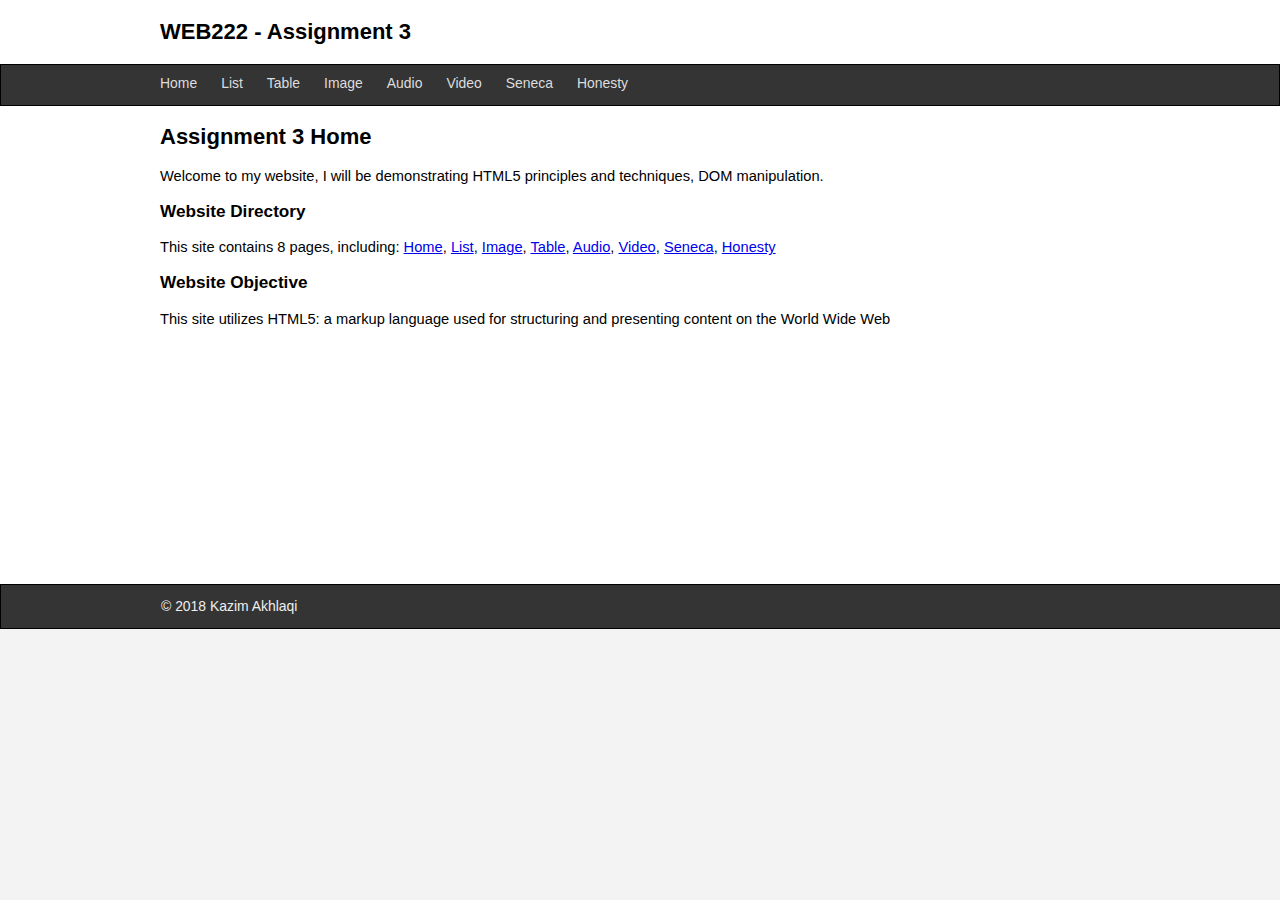
<file: Assignment3/index.html>
<!DOCTYPE html>
 <html lang="en">
  <head>
    <title>WEB222</title>
    <meta charset="UTF-8" />
	<link rel="stylesheet" href="css/normalize.css"/>
	<link rel="stylesheet" href="css/lab3-theme.css"/>
</head>
<body>

	<header>
		<div class="center">
			<h2>
			     WEB222 - Assignment 3
			</h2>
		</div>
	</header>
	<nav>
		<div class="center">
		<ul>	
			<li><a href="index.html">Home</a></li>
			<li><a href="list.html">List</a></li>
			<li><a href="table.html">Table</a></li>
			<li><a href="image.html">Image</a></li>
			<li><a href="audio.html">Audio</a></li>
			<li><a href="video.html">Video</a></li>
			<li><a href="seneca.html">Seneca</a></li>
			<li><a href="honesty.html">Honesty</a></li>
		</ul>
		</div>
	</nav>
		
	<section class="main center">
	
	<!-- Start your code here -->
		<h2>Assignment 3 Home</h2>
	<p>Welcome to my website, I will be demonstrating HTML5 principles and techniques, DOM manipulation.</p>
	<h3>Website Directory</h3>
	<p>This site contains 8 pages, including:
		<a href="index.html">Home</a>,
		<a href="list.html">List</a>,
		<a href="image.html">Image</a>, 
		<a href="table.html">Table</a>,
		<a href="audio.html">Audio</a>,
		<a href="video.html">Video</a>,
		<a href="seneca.html">Seneca</a>,
		<a href="honesty.html">Honesty</a>
	</p>
	<h3>Website Objective</h3>
	<p>This site utilizes HTML5: a markup language used for structuring and presenting content on the World Wide Web</p>
	<!-- End your code here  -->
	
	</section>
	<footer>
	  <div class="center">
		  &copy; 2018 Kazim Akhlaqi
	  </div>
	</footer>
</body>
</html>
</file>
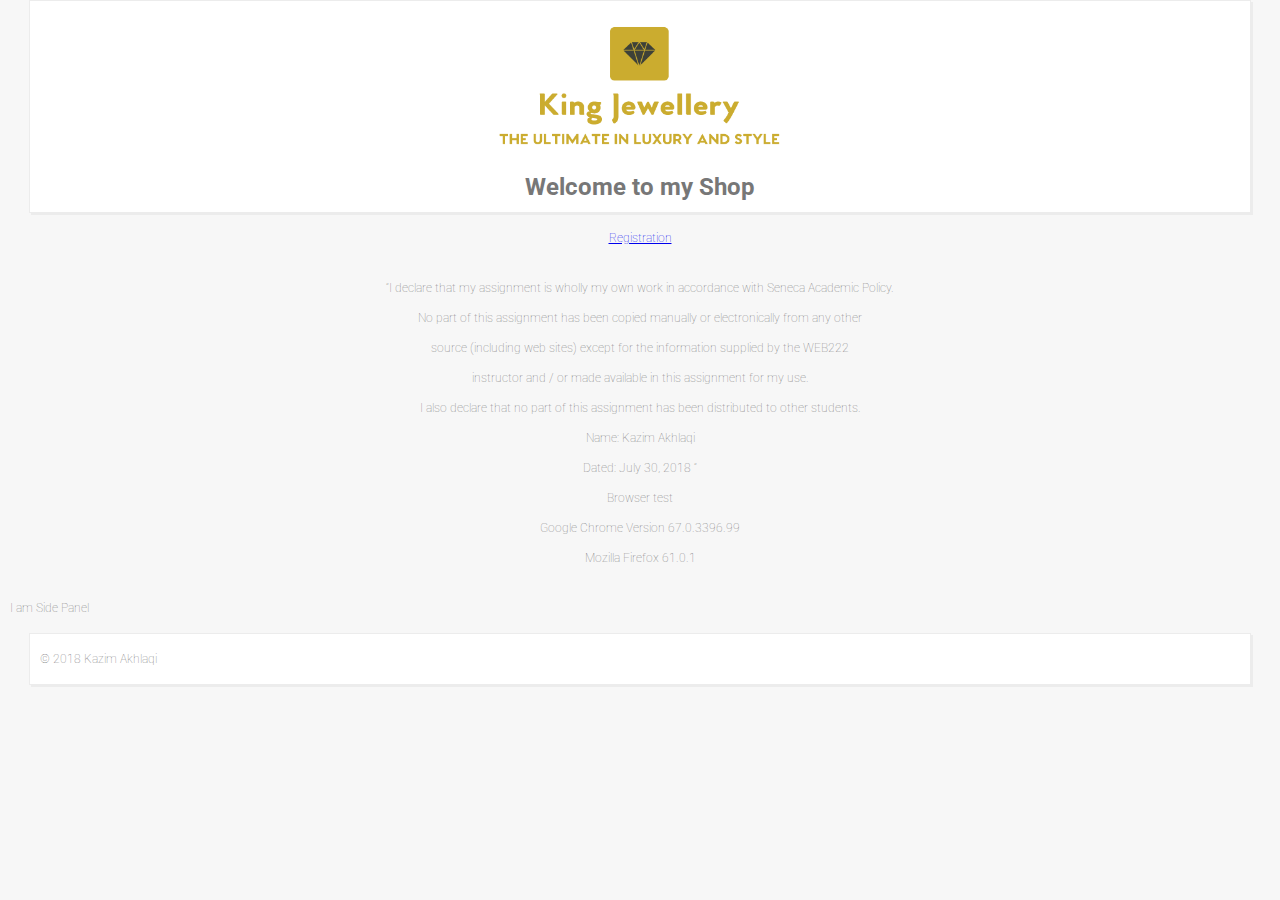
<file: Assignment5/index.html>
<!doctype HTML>
<html lang="en">

<head>
    <meta charset="UTF-8" />
    <title>Akhlaqi</title>
    <link rel="stylesheet" href="css/normalize1.css" />
</head>

<body>

    <header class="header">
        <img src="img/logo.png" alt="King Jewellery" height="150" width="300">
        <h1>Welcome to my Shop</h1>
    </header>

    <nav>
        <ul>
            <li>
                <a href="registration.html">Registration</a>
            </li>
        </ul>
    </nav>

    <div class="content">
        <p>“I declare that my assignment is wholly my own work in accordance with Seneca Academic Policy.
            <br>
            No part of this assignment has been copied manually or electronically from any other 
            <br> 
            source (including web sites) except for the information supplied by the WEB222
            <br> 
            instructor and / or made available in this assignment for my use.
            <br> 
            I also declare that no part of this assignment has been distributed to other students.
            <br> 
            Name: Kazim Akhlaqi
            <br> 
            Dated: July 30, 2018 “
        </p>
        <p>Browser test</p>
        <p>Google Chrome Version 67.0.3396.99 </p>
        <p>Mozilla Firefox 61.0.1</p>
    </div>
    <aside>
        <p>I am Side Panel</p>
    </aside>

    <footer>
        <p>&copy; 2018 Kazim Akhlaqi</p>
    </footer>

</body>
</html>
</file>
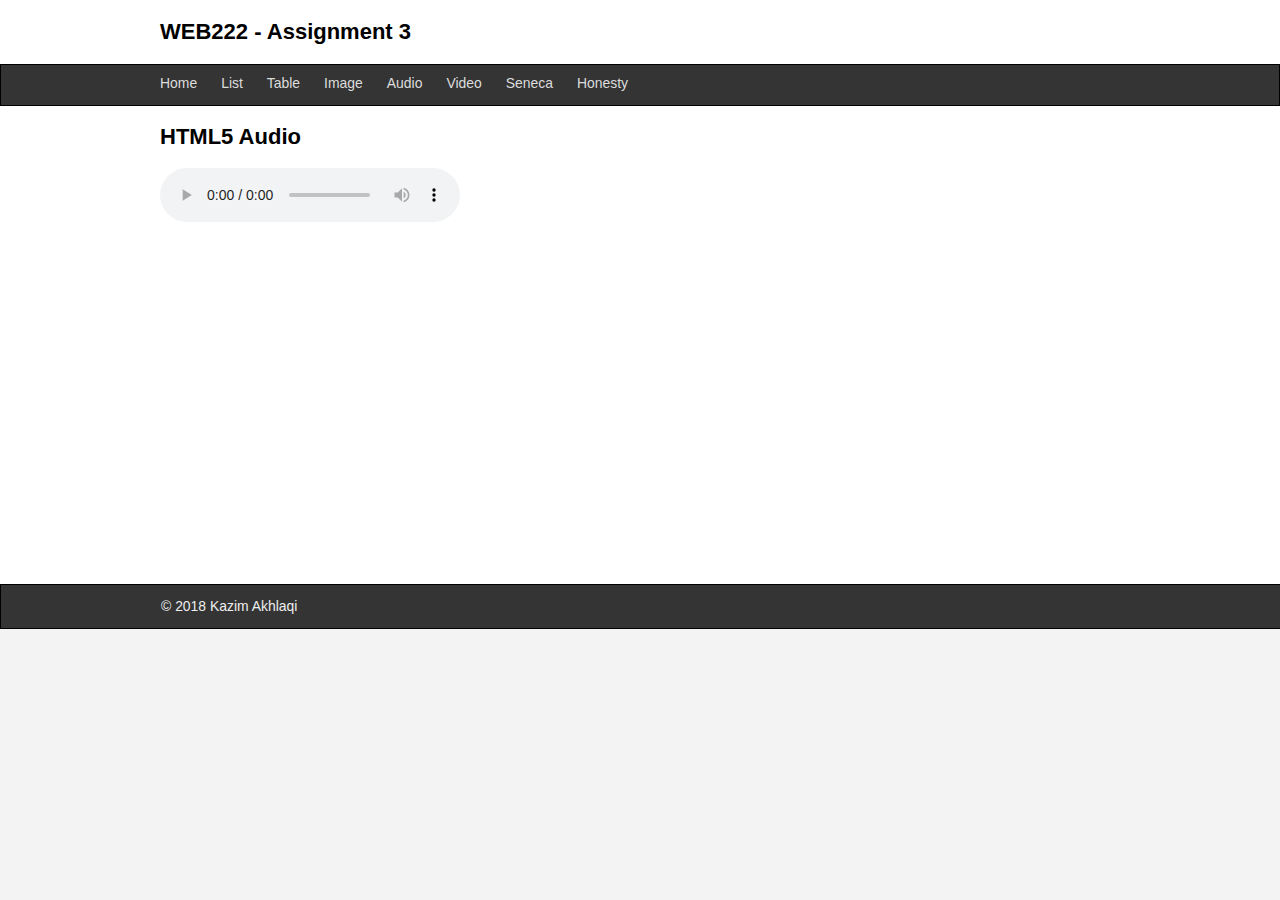
<file: Assignment3/audio.html>
<!DOCTYPE html>
 <html lang="en">
  <head>
    <title>WEB222</title>
    <meta charset="UTF-8" />
	<link rel="stylesheet" href="css/normalize.css"/>
	<link rel="stylesheet" href="css/lab3-theme.css"/>
	<script src="js/audio.js"></script>
</head>
<body>

	<header>
		<div class="center">
			<h2>
			     WEB222 - Assignment 3
			</h2>
		</div>
	</header>
	<nav>
		<div class="center">
		<ul>	
			<li><a href="index.html">Home</a></li>
			<li><a href="list.html">List</a></li>
			<li><a href="table.html">Table</a></li>
			<li><a href="image.html">Image</a></li>
			<li><a href="audio.html">Audio</a></li>
			<li><a href="video.html">Video</a></li>
			<li><a href="seneca.html">Seneca</a></li>
			<li><a href="honesty.html">Honesty</a></li>
		</ul>
		</div>
	</nav>
		
	<section class="main center">
	
	<!-- Start your code here -->
		<h2>HTML5 Audio</h2>
	
		<div id="audio"></div>

	<!-- End your code here  -->
	
	</section>
	<footer>
	  <div class="center">
		  &copy; 2018 Kazim Akhlaqi
	  </div>
	</footer>
</body>
</html>
</file>
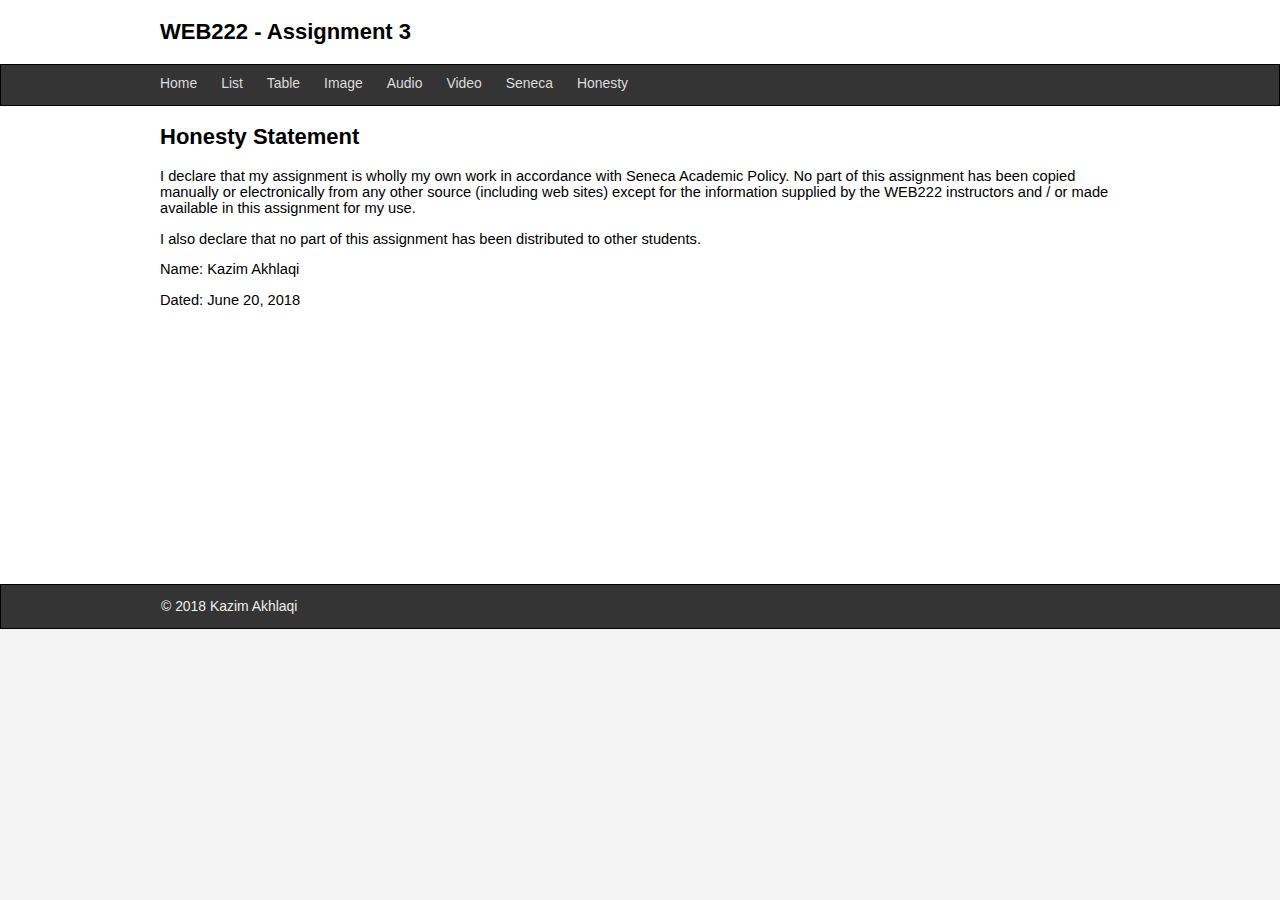
<file: Assignment3/honesty.html>
<!DOCTYPE html>
 <html lang="en">
  <head>
    <title>WEB222</title>
    <meta charset="UTF-8" />
	<link rel="stylesheet" href="css/normalize.css"/>
	<link rel="stylesheet" href="css/lab3-theme.css"/>
</head>
<body>

	<header>
		<div class="center">
			<h2>
                 WEB222 - Assignment 3
			</h2>
		</div>
	</header>
	<nav>
		<div class="center">
		<ul>	
			<li><a href="index.html">Home</a></li>
			<li><a href="list.html">List</a></li>
			<li><a href="table.html">Table</a></li>
			<li><a href="image.html">Image</a></li>
			<li><a href="audio.html">Audio</a></li>
			<li><a href="video.html">Video</a></li>
			<li><a href="seneca.html">Seneca</a></li>
			<li><a href="honesty.html">Honesty</a></li>
		</ul>
		</div>
	</nav>
		
	<section class="main center">
	
	<!-- Start your code here -->
		<h2>Honesty Statement</h2>
		
		<p>I declare that my assignment is wholly my own work in accordance 
			with Seneca Academic Policy. No part of this assignment has been copied manually or 
			electronically from any other source (including web sites) except for the information 
			supplied by the WEB222 instructors and / or made available in this assignment for my use.</p>

		<p>I also declare that no part of this assignment has been distributed 
			to other students.</p>

		<p>Name: Kazim Akhlaqi</p>

		<p>Dated: June 20, 2018</p>
	
	
	<!-- End your code here  -->
	
	</section>
	<footer>
	  <div class="center">
		  &copy; 2018 Kazim Akhlaqi
	  </div>
	</footer>
</body>
</html>
</file>
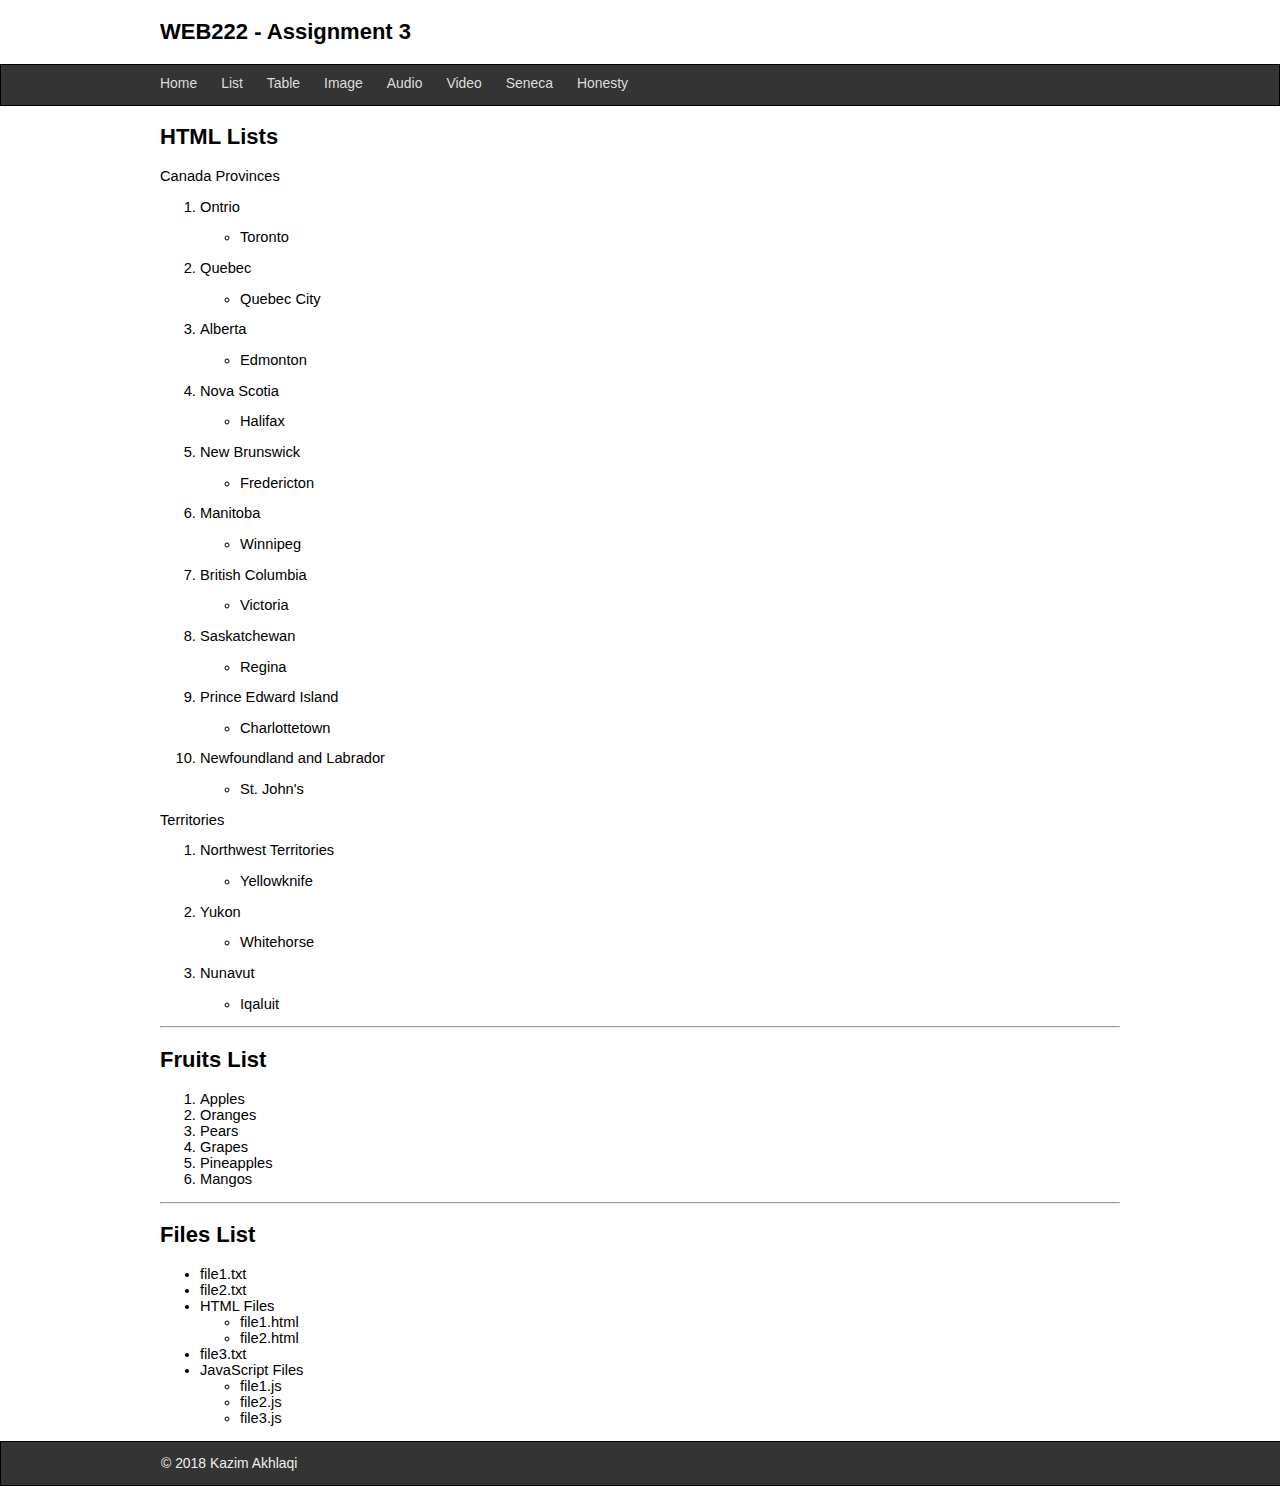
<file: Assignment3/list.html>
<!DOCTYPE html>
 <html lang="en">
  <head>
    <title>WEB222</title>
    <meta charset="UTF-8" />
	<link rel="stylesheet" href="css/normalize.css"/>
	<link rel="stylesheet" href="css/lab3-theme.css"/>
	<script src="js/list.js"></script>
</head>
<body>

	<header>
		<div class="center">
			<h2>
			     WEB222 - Assignment 3
			</h2>
		</div>
	</header>
	<nav>
		<div class="center">
		<ul>	
			<li><a href="index.html">Home</a></li>
			<li><a href="list.html">List</a></li>
			<li><a href="table.html">Table</a></li>
			<li><a href="image.html">Image</a></li>
			<li><a href="audio.html">Audio</a></li>
			<li><a href="video.html">Video</a></li>
			<li><a href="seneca.html">Seneca</a></li>
			<li><a href="honesty.html">Honesty</a></li>
		</ul>
		</div>
	</nav>
		
	<section class="main center">
	
	<!-- Start your code here -->
		<h2>HTML Lists</h2>
			<p>Canada Provinces</p>
				<ol>
					<li>
					<p>Ontrio</p>
						<ul>
							<li>Toronto</li>
						</ul>
					</li>
					<li>
						<p>Quebec</p>
						<ul>
							<li>Quebec City</li>
						</ul>
					</li>
					<li>
						<p>Alberta</p>
						<ul>
							<li>Edmonton</li>
						</ul>
					</li>
					<li>
					<p>Nova Scotia</p>
						<ul>
							<li>Halifax</li>
						</ul>	
					</li>
					<li>
					<p>New Brunswick</p>
						<ul>
							<li>Fredericton</li>
						</ul>
					</li>
					<li>
					<p>Manitoba</p>
						<ul>
							<li>Winnipeg</li>
						</ul>
					</li>
					<li>
					<p>British Columbia</p>
						<ul>
							<li>Victoria</li>
						</ul>
					</li>
					<li>
					<p>Saskatchewan</p>
						<ul>
							<li>Regina</li>
						</ul>
					</li>
					<li>
					<p>Prince Edward Island</p>
						<ul>
							<li>Charlottetown</li>
						</ul>
					</li>
					<li>
					<p>Newfoundland and Labrador</p>
						<ul>
							<li>St. John's</li>
						</ul>
					</li>
				</ol>
			<p>Territories</p>
				<ol>
					<li>
					<p>Northwest Territories</p>
						<ul>
							<li>Yellowknife</li>
						</ul>
					</li>
					<li>
					<p>Yukon</p>
						<ul>
							<li>Whitehorse</li>
						</ul>
					</li>
					<li>
					<p>Nunavut</p>
						<ul>
							<li>Iqaluit</li>
						</ul>
					</li>
				</ol>
		<hr>
		<div id="fruits">
			<h2>Fruits List</h2>
		</div>
		<hr>
		<div id="files">
			<h2>Files List</h2>
		</div>
	
	<!-- End your code here  -->
	
	</section>
	<footer>
	  <div class="center">
		  &copy; 2018 Kazim Akhlaqi
	  </div>
	</footer>
</body>
</html>
</file>
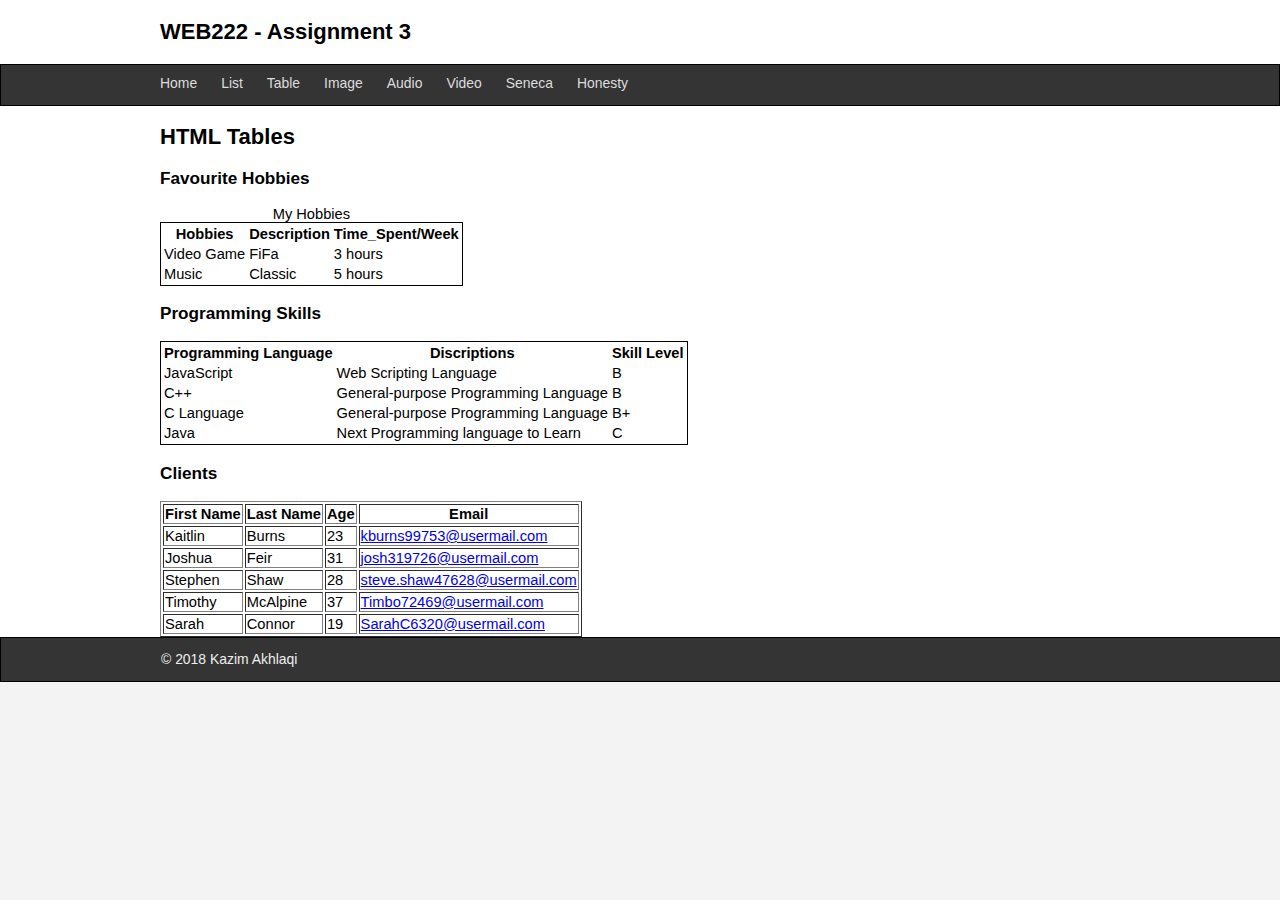
<file: Assignment3/table.html>
<!DOCTYPE html>
 <html lang="en">
  <head>
    <title>WEB222</title>
    <meta charset="UTF-8" />
	<link rel="stylesheet" href="css/normalize.css"/>
	<link rel="stylesheet" href="css/lab3-theme.css"/>
	<script src="js/table.js"></script>
</head>
<body>

	<header>
		<div class="center">
			<h2>
			     WEB222 - Assignment 3
			</h2>
		</div>
	</header>
	<nav>
		<div class="center">
		<ul>	
			<li><a href="index.html">Home</a></li>
			<li><a href="list.html">List</a></li>
			<li><a href="table.html">Table</a></li>
			<li><a href="image.html">Image</a></li>
			<li><a href="audio.html">Audio</a></li>
			<li><a href="video.html">Video</a></li>
			<li><a href="seneca.html">Seneca</a></li>
			<li><a href="honesty.html">Honesty</a></li>
		</ul>
		</div>
	</nav>
		
	<section class="main center">
	
	<!-- Start your code here -->
		<h2>HTML Tables</h2>

		<div>
			<h3>Favourite Hobbies</h3>
			<table style="border:1px solid;">
				<caption>My Hobbies</caption>
				<tr>
					<th>
						Hobbies
					</th>
					<th>
						Description
					</th>
					<th>
						Time_Spent/Week
					</th>
				</tr>
				<tr>
					<td>
						Video Game
					</td>
					<td>
						FiFa
					</td>
					<td>
						3 hours
					</td>
				</tr>	
				<tr>
					<td>
						Music
					</td>
					<td>
						Classic 
					</td>
					<td>
						5 hours
					</td>
				</tr>
			</table>
		</div>

		<div>
			<h3>Programming Skills</h3>
			<table style="border:1px solid;">
			<thead>
				<tr>
					<th>
						Programming Language
					</th>
					<th>
						Discriptions
					</th>
					<th>
						Skill Level
					</th>
				</tr>
			</thead>
			<tfoot>
					<tr>
						<td>
							Java
						</td>
						<td>
							Next Programming language to Learn
						</td>
						<td>
							C
						</td>
					</tr>
			</tfoot>
			<tbody>
				<tr>
					<td>
						JavaScript
					</td>
					<td>
						Web Scripting Language
					</td>
					<td>
						B
					</td>
				</tr>
				<tr>
					<td>
						C++
					</td>
					<td>
						General-purpose Programming Language
					</td>
					<td>
					    B
					</td>
					</tr>
					<tr>
					<td>
						C Language
					</td>
					<td>
						General-purpose Programming Language
					</td>
					<td>
						B+
					</td>
					</tr>
			</tbody>
			</table>
		</div>

		<div>
			<h3>Clients</h3>
			<table id="userTable" border="1">	
			</table>
		</div>
	
	<!-- End your code here  -->
	
	</section>
	<footer>
	  <div class="center">
		  &copy; 2018 Kazim Akhlaqi
	  </div>
	</footer>
</body>
</html>
</file>
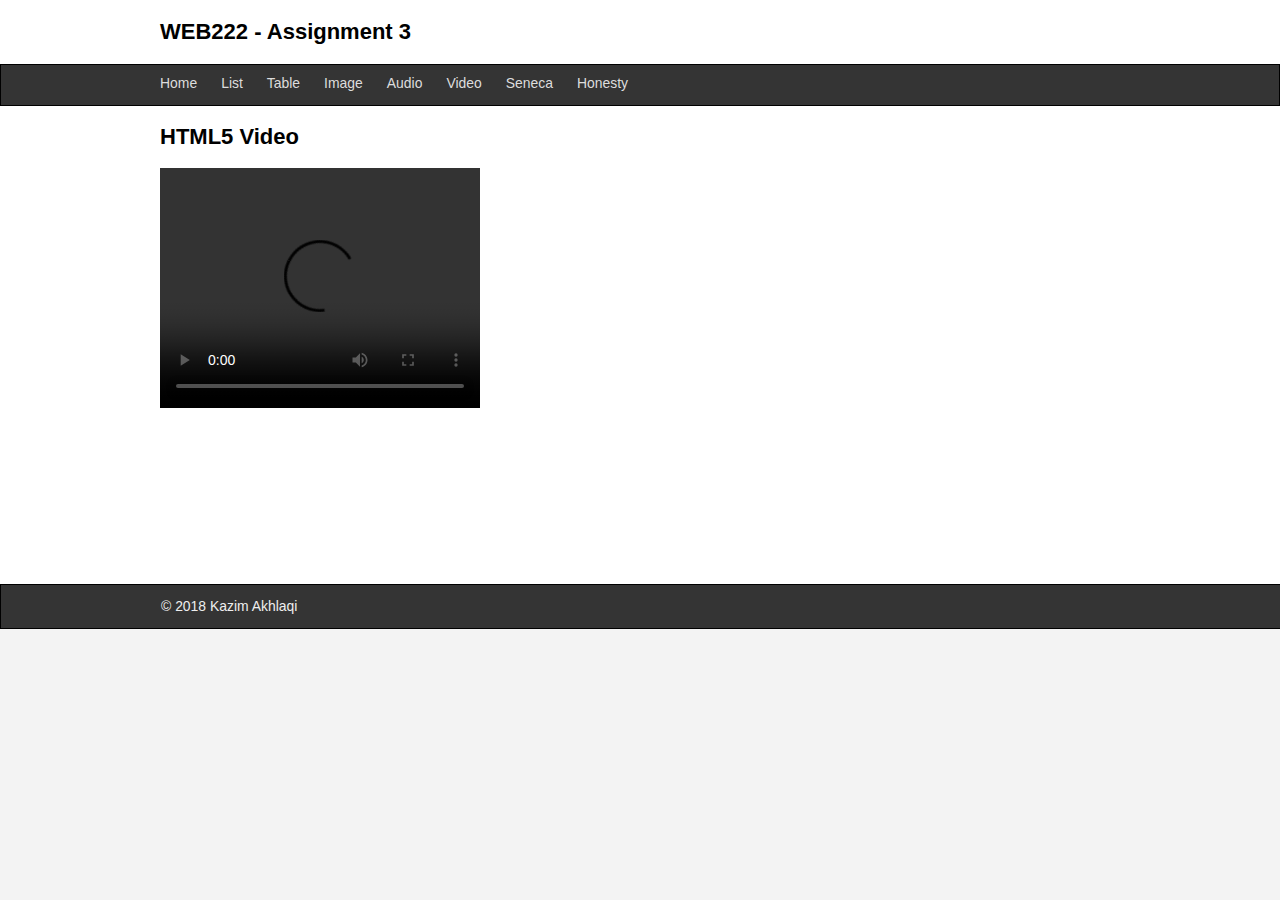
<file: Assignment3/video.html>
<!DOCTYPE html>
 <html lang="en">
  <head>
    <title>INT222</title>
    <meta charset="UTF-8" />
	<link rel="stylesheet" href="css/normalize.css"/>
	<link rel="stylesheet" href="css/lab3-theme.css"/>
	<script src="js/video.js"></script>
</head>
<body>

	<header>
		<div class="center">
			<h2>
			     WEB222 - Assignment 3
			</h2>
		</div>
	</header>
	<nav>
		<div class="center">
		<ul>	
			<li><a href="index.html">Home</a></li>
			<li><a href="list.html">List</a></li>
			<li><a href="table.html">Table</a></li>
			<li><a href="image.html">Image</a></li>
			<li><a href="audio.html">Audio</a></li>
			<li><a href="video.html">Video</a></li>
			<li><a href="seneca.html">Seneca</a></li>
			<li><a href="honesty.html">Honesty</a></li>
		</ul>
		</div>
	</nav>
		
	<section class="main center">
	
	<!-- Start your code here -->
		<h2>HTML5 Video</h2>

		<div id="video"></div>
	
	<!-- End your code here  -->
	
	</section>
	<footer>
	  <div class="center">
		  &copy; 2018 Kazim Akhlaqi
	  </div>
	</footer>
</body>
</html>
</file>
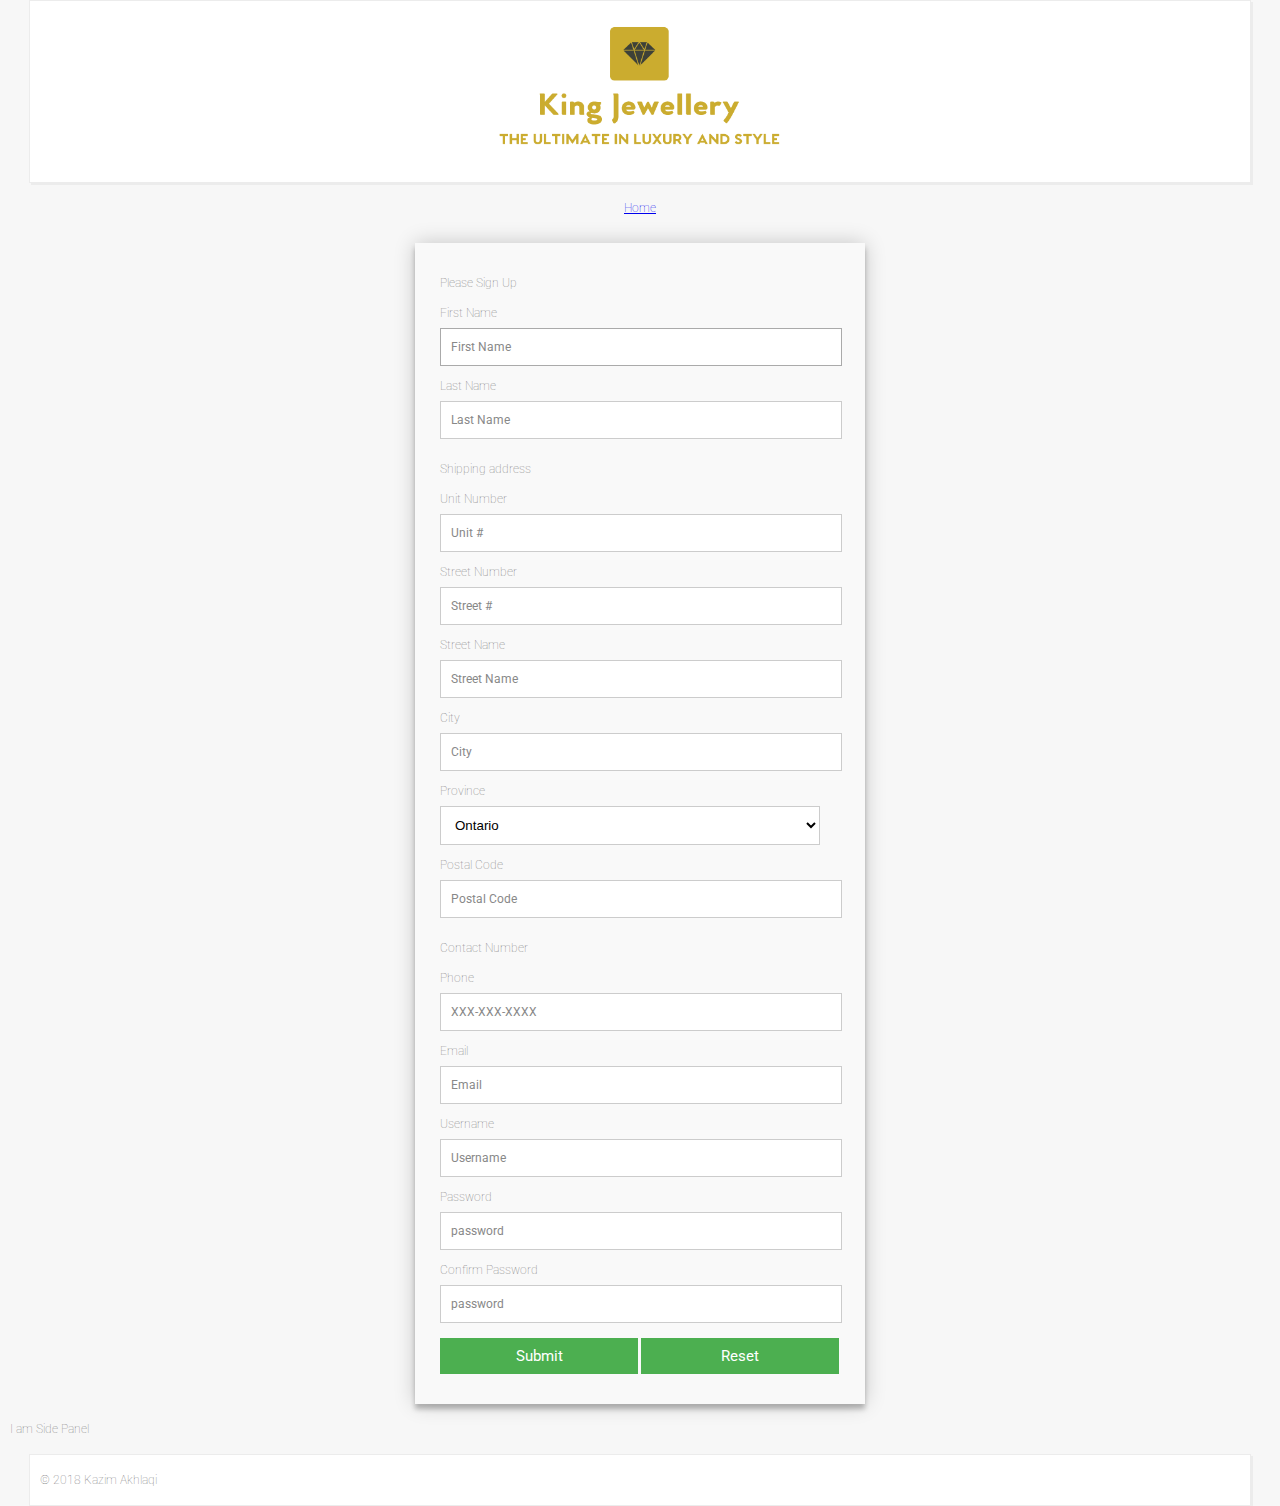
<file: Assignment5/registration.html>
<!doctype HTML>
<html lang="en">

<head>
    <meta charset="UTF-8" />
    <title>Akhlaqi</title>
    <link rel="stylesheet" href="css/normalize1.css" />
    <script src="js/registration.js"></script>
</head>

<body>

    <header>
        <img src="img/logo.png" alt="King Jewellery" height="150" width="300">
    </header>

    <nav>
        <ul>
            <li>
                <a href="index.html">Home</a>
            </li>
        </ul>
    </nav>

    <div id="form">
        <form method="Post" name="signup" action="https://httpbin.org/post" onsubmit='return formValidation();'>
            <fieldset>
                <legend>Please Sign Up</legend>

                <label for="firstname">
                    <a title="First Name">First Name</a>
                </label>
                <input type="text" id="firstname" name="name" placeholder="First Name" required="required" autofocus />
                <label for="lastname">
                    <a title="Last Name">Last Name</a>
                </label>
                <input type="text" id="lastname" name="lastname" placeholder="Last Name" required="required" />
            </fieldset>
            <fieldset>
                <legend>Shipping address</legend>

                <label for="unitnumber">
                    <a title="Unit #">Unit Number</a>
                </label>
                <input type="number" id="unitnumber" name="unitnumber" min="1" placeholder="Unit #" required="required" />

                <label for="streetnumber">
                    <a title="Street #">Street Number</a>
                </label>
                <input type="number" id="streetnumber" name="streetnumber" min="1" placeholder="Street #" required="required" />

                <label for="streetname">
                    <a title="Street Name">Street Name</a>
                </label>
                <input type="text" id="streetname" name="streetname" placeholder="Street Name" required="required" />

                <label for="city">
                    <a title="City">City</a>
                </label>
                <input type="text" id="city" name="city" placeholder="City" required="required" />

                <label for="province">
                    <a title="Province">Province</a>
                </label>
                <select id="province" name="province">
                    <option value="Ontario" selected>Ontario</option>
                    <option value="Alberta">Alberta</option>
                    <option value="British Columbia">British Columbia</option>
                    <option value="Manitoba">Manitoba</option>
                    <option value="New Brunswick">New Brunswick</option>
                    <option value="Newfoundland and Labrador">Newfoundland and Labrador</option>
                    <option value="Nova Scotia">Nova Scotia</option>
                    <option value="Prince Edward Island">Prince Edward Island</option>
                    <option value="Quebec">Quebec</option>
                    <option value="Saskatchewan">Saskatchewan</option>
                </select>

                <label for="postalcode">
                    <a title="Postal Code Format letter-Digit-Letter Digit-Letter-Digit">Postal Code</a>
                </label>
                <input type="text" id="postalcode" name="postalcode" placeholder="Postal Code" pattern="^(?!.*[DFIOQU])[A-VXY][0-9][A-Z] ?[0-9][A-Z][0-9]$"
                    required="required" />
            </fieldset>
            <fieldset>
                <legend>Contact Number</legend>

                <label for="phonenumber">
                    <a title="Phone Number">Phone</a>
                </label>
                <input type="tel" id="phonenumber" name="phonenumber" placeholder="XXX-XXX-XXXX" required="required" />

                <label for="email">
                    <a title="Email">Email</a>
                </label>
                <input type="email" id="email" name="email" placeholder="Email" required="required" />

                <label for="username">
                    <a title="Username">Username</a>
                </label>
                <input type="text" id="username" name="username" placeholder="Username" required="required" />

                <label for="password">
                    <a title="Password">Password</a>
                </label>
                <input type="password" id="password" name="password" placeholder="password" required="required" />

                <label for="confirmpassword">
                    <a title="Password">Confirm Password</a>
                </label>
                <input type="password" id="confirmpassword" name="confirmpassword" placeholder="password" required="required" />

                <input type="hidden" id="studentlastname" name="studentlastname" value="Akhlaqi"/>
                <input type="hidden" id="studentid" name="studentid" value="103638177"/>
            </fieldset>

            <button type="submit" value="Submit" name="submit" class="contact-btn">Submit</button>

            <button type="reset" value="Clear" name="reset" onclick="clearErrors()" class="contact-btn">Reset</button>

            <div id="errors"></div>
        </form>
    </div>

    <aside>
        <p>I am Side Panel</p>
    </aside>

    <footer>
        <p>&copy; 2018 Kazim Akhlaqi</p>
    </footer>

</body>

</html>
</file>
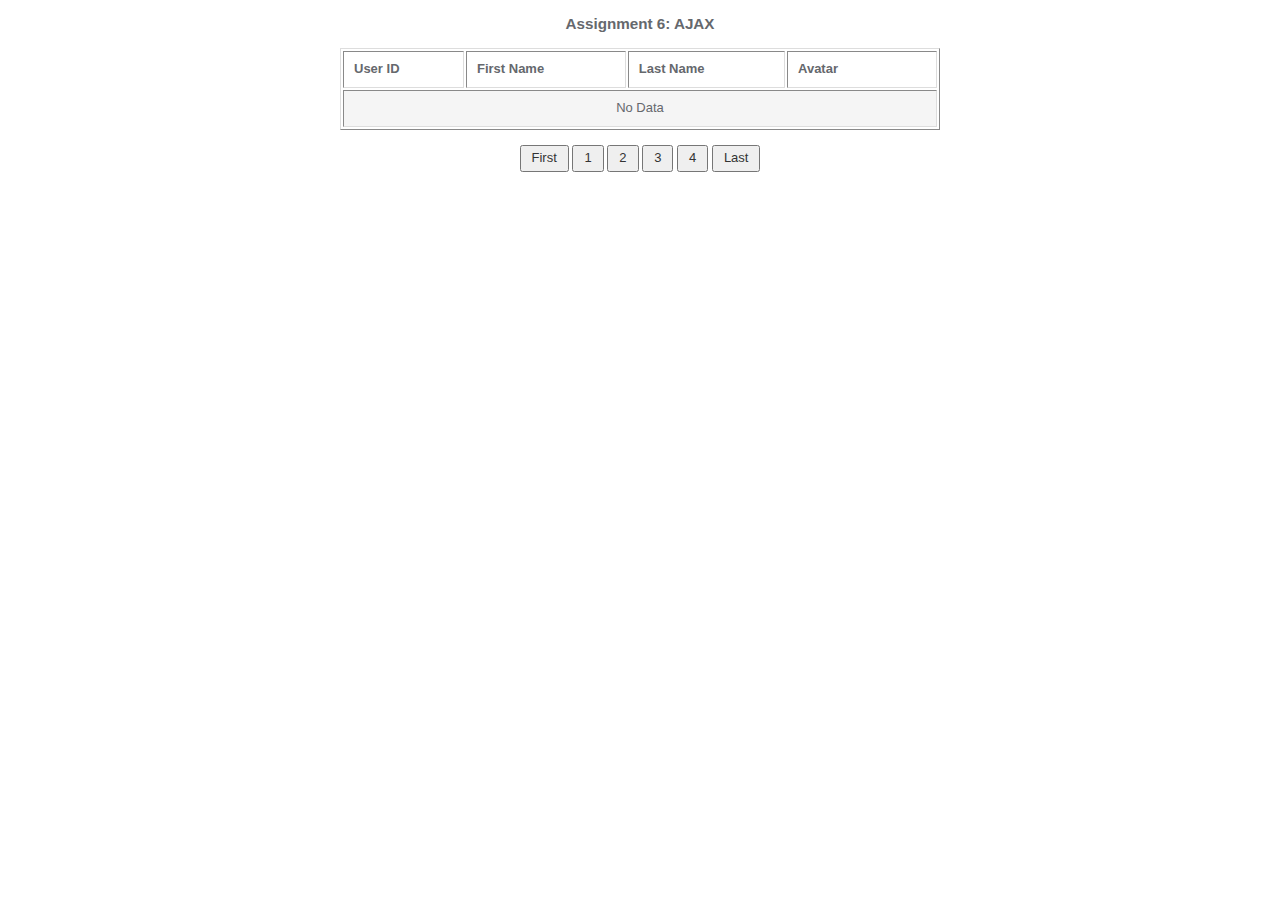
<file: Assignment6/assignment6.html>
<!DOCTYPE html>
<html lang="en">
  <head>
    <meta charset="UTF-8" />
    <title>WEB222 - A6</title>
	<link href="css/normalize.css" rel="stylesheet">
	<link href="css/assignment6.css" rel="stylesheet">
	<script type="text/javascript" src="js/assignment6.js"></script>
  </head>
  <body>
    <div class="main-container">
      <h3>Assignment 6: AJAX</h3>
   
		<table>
			<thead>
			<tr>
				<th>User ID</th><th>First Name</th><th>Last Name</th><th class="avatar">Avatar</th>
			</tr>
			</thead>
			<tbody id="data">
				<tr id="nodata">
					<td colspan="4">No Data</td>
				</tr>
			</tbody>
		</table>
        <br >
        <div class="paging"><button type="button" onclick="makeRequest(1);">First</button>
		<button class="pgbtn" id="pgbtn1" type="button" onclick="makeRequest(1);">1</button>
		<button class="pgbtn" id="pgbtn2" type="button" onclick="makeRequest(2);">2</button>
		<button class="pgbtn" id="pgbtn3" type="button" onclick="makeRequest(3);">3</button>
		<button class="pgbtn" id="pgbtn4" type="button" onclick="makeRequest(4);">4</button>
		<button type="button" onclick="makeRequest(4);">Last</button></div>
    
      
    </div>
  </body>
</html>
</file>
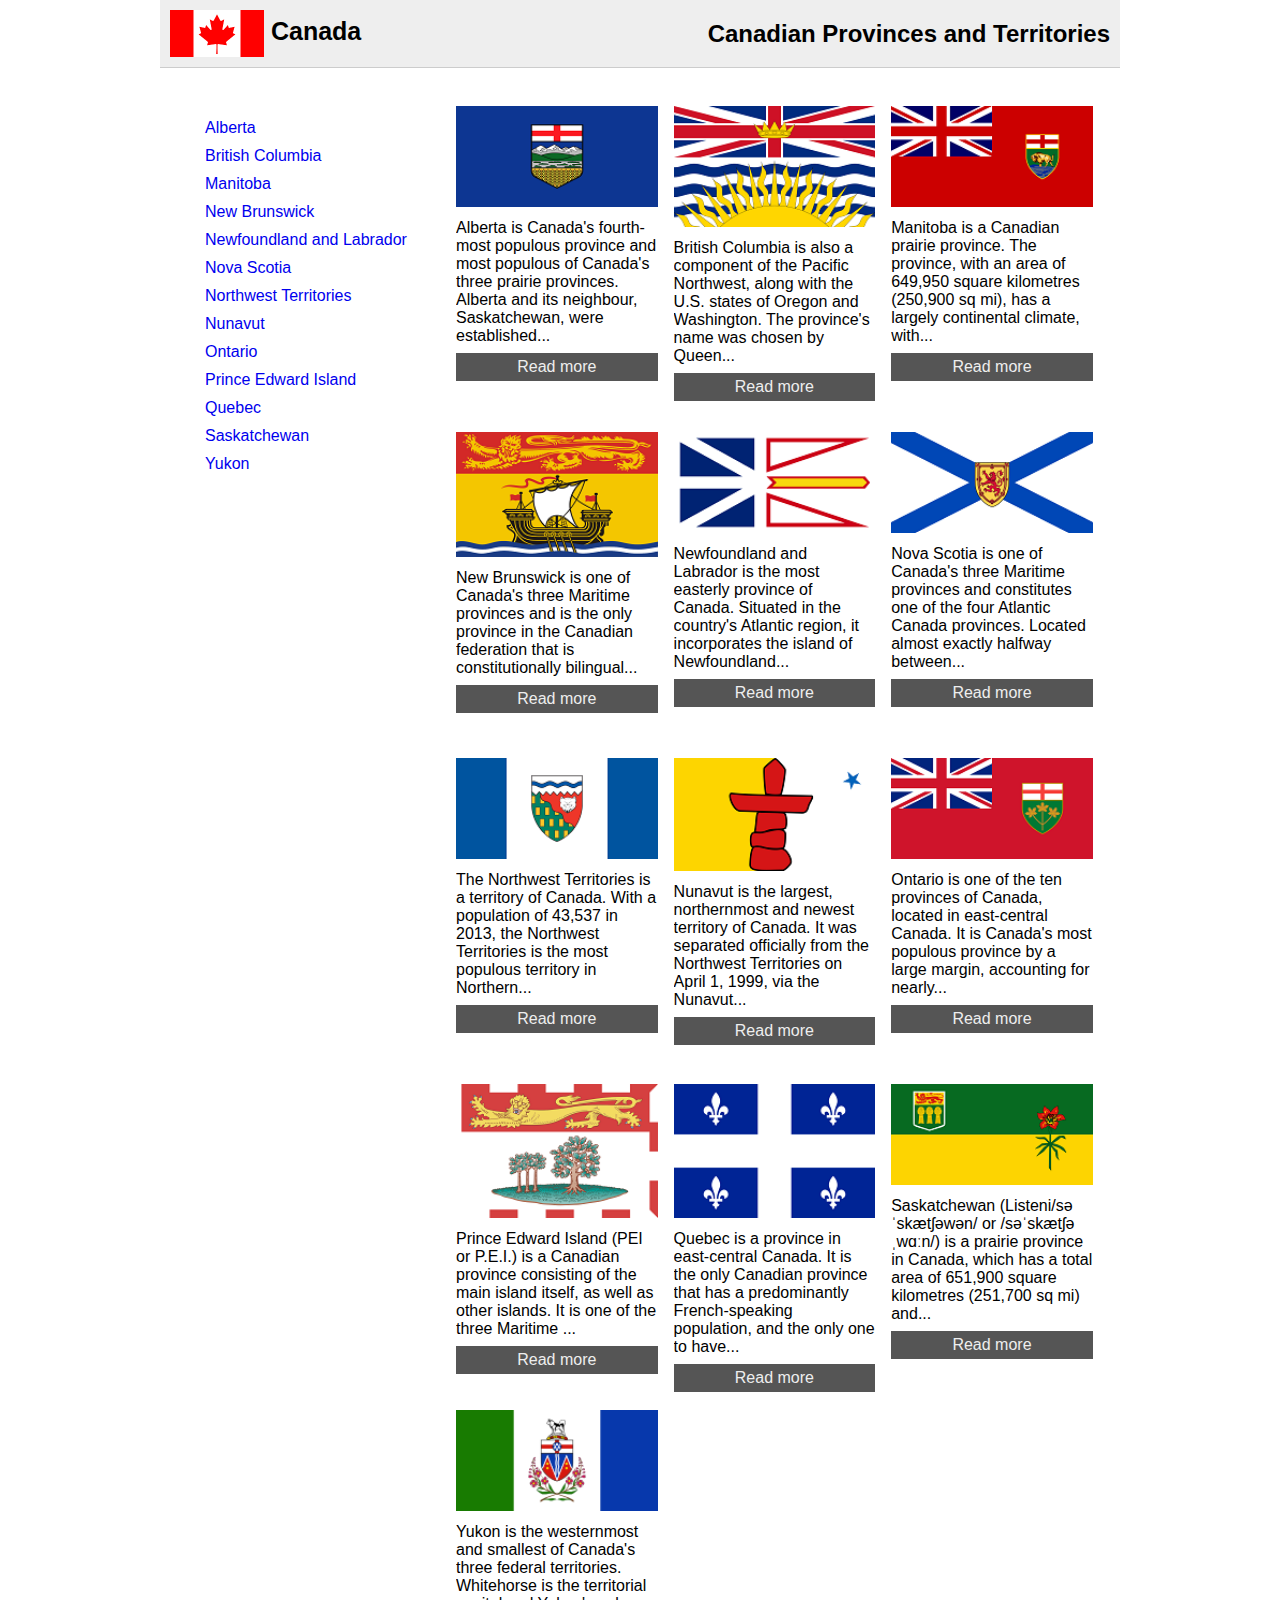
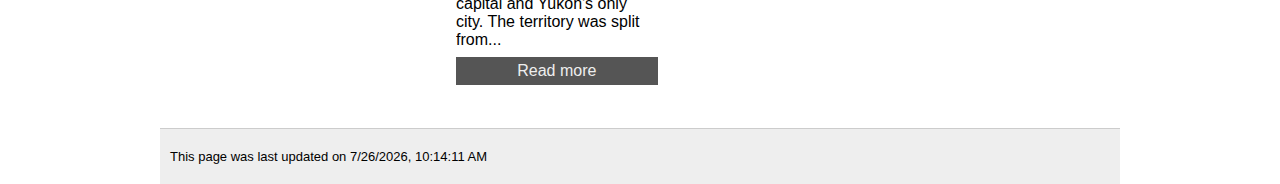
<file: Assignment4/partB/canadianPT.html>
<!DOCTYPE html>
<html lang="en">
  
<head>
   <meta charset="UTF-8" />
   <title>Canada</title>
   <link rel='stylesheet' href='css/normalize.css' type='text/css' media='screen'>
	 <link rel='stylesheet' href='css/site.css' type='text/css' media='screen'>
</head>
<body>
  <div class="main-container">
	  <header>
	  <h1>Canadian Provinces and Territories</h1>
	    <div id="logo"> <img class="flag" src="images/Canada.png" alt="Canada"> Canada</div>
	  </header>
	  <nav>
		<ul>
		  <li> <a href="http://en.wikipedia.org/wiki/Alberta">Alberta</a></li>
		  <li> <a href="http://en.wikipedia.org/wiki/British_Columbia">British Columbia</a></li>
		  <li> <a href="http://en.wikipedia.org/wiki/Manitoba">Manitoba</a></li>
		  <li> <a href="http://en.wikipedia.org/wiki/New_Brunswick">New Brunswick</a></li>
		  <li> <a href="http://en.wikipedia.org/wiki/Newfoundland_and_Labrador">Newfoundland and Labrador</a></li>
		  <li> <a href="http://en.wikipedia.org/wiki/Nova_Scotia">Nova Scotia</a></li>
		  <li> <a href="http://en.wikipedia.org/wiki/Northwest_Territories">Northwest Territories</a></li>
		  <li> <a href="http://en.wikipedia.org/wiki/Nunavut">Nunavut</a></li>
		  <li> <a href="http://en.wikipedia.org/wiki/Ontario">Ontario</a></li>
		  <li> <a href="http://en.wikipedia.org/wiki/Prince_Edward_Island">Prince Edward Island</a></li>
		  <li> <a href="http://en.wikipedia.org/wiki/Quebec">Quebec</a></li>
		  <li> <a href="http://en.wikipedia.org/wiki/Saskatchewan">Saskatchewan</a></li>
		  <li> <a href="http://en.wikipedia.org/wiki/Yukon">Yukon</a></li>
		</ul>
	  </nav>
	  <section class="main">
		
		<div class="province" id="AB"> <img class="flag" src="images/Alberta.png" alt="Alberta"> 
		  <div class="description">Alberta is Canada's fourth-most populous province and most populous of Canada's three prairie provinces. Alberta and its neighbour, Saskatchewan, were established...</div>
		  <a href="http://en.wikipedia.org/wiki/Alberta">Read more</a></div>
		<div class="province" id="BC"> <img class="flag" src="images/British_Columbia.png" alt="British Columbia"> 
		  <div class="description">British Columbia is also a component of the Pacific Northwest, along with the U.S. states of Oregon and Washington. The province's name was chosen by Queen...</div>
		  <a href="http://en.wikipedia.org/wiki/British_Columbia">Read more</a></div>
		<div class="province" id="MB"> <img class="flag" src="images/Manitoba.png" alt="Manitoba"> 
		  <div class="description">Manitoba is a Canadian prairie province. The province, with an area of 649,950 square kilometres (250,900 sq mi), has a largely continental climate, with...</div>
		  <a href="http://en.wikipedia.org/wiki/Manitoba">Read more</a></div>
		<div class="province" id="NB"> <img class="flag" src="images/New_Brunswick.png" alt="New Brunswick"> 
		  <div class="description">New Brunswick is one of Canada's three Maritime provinces and is the only province in the Canadian federation that is constitutionally bilingual...</div>
		  <a href="http://en.wikipedia.org/wiki/New_Brunswick">Read more</a></div>
		<div class="province" id="NL"> <img class="flag" src="images/Newfoundland_and_Labrador.png" alt="Newfoundland and Labrador"> 
		  <div class="description">Newfoundland and Labrador is the most easterly province of Canada. Situated in the country's Atlantic region, it incorporates the island of Newfoundland... </div>
		  <a href="http://en.wikipedia.org/wiki/Newfoundland_and_Labrador">Read more</a></div>
		<div class="province" id="NS"> <img class="flag" src="images/Nova_Scotia.png" alt="Nova Scotia"> 
		  <div class="description">Nova Scotia is one of Canada's three Maritime provinces and constitutes one of the four Atlantic Canada provinces. Located almost exactly halfway between... </div>
		  <a href="http://en.wikipedia.org/wiki/Nova_Scotia">Read more</a></div>
		<div class="province" id="NT"> <img class="flag" src="images/Northwest_Territories.png" alt="Northwest Territories"> 
		  <div class="description">The Northwest Territories is a territory of Canada. With a population of 43,537 in 2013, the Northwest Territories is the most populous territory in Northern...</div>
		  <a href="http://en.wikipedia.org/wiki/Northwest_Territories">Read more</a></div>
		<div class="province" id="NU"> <img class="flag" src="images/Nunavut.svg.png" alt="Nunavut"> 
		  <div class="description">Nunavut is the largest, northernmost and newest territory of Canada. It was separated officially from the Northwest Territories on April 1, 1999, via the Nunavut...</div>
		  <a href="http://en.wikipedia.org/wiki/Nunavut">Read more</a></div>
		<div class="province" id="ON"> <img class="flag" src="images/Ontario.png" alt="Ontario"> 
		  <div class="description">Ontario is one of the ten provinces of Canada, located in east-central Canada. It is Canada's most populous province by a large margin, accounting for nearly...</div>
		  <a href="http://en.wikipedia.org/wiki/Ontario">Read more</a></div>
		<div class="province" id="PE"> <img class="flag" src="images/Prince_Edward_Island.png" alt="Prince Edward Island"> 
		  <div class="description">Prince Edward Island (PEI or P.E.I.) is a Canadian province consisting of the main island itself, as well as other islands. It is one of the three Maritime ...</div>
		  <a href="http://en.wikipedia.org/wiki/Prince_Edward_Island">Read more </a></div>
		<div class="province" id="QC"> <img class="flag" src="images/Quebec.png" alt="Quebec"> 
		  <div class="description">Quebec is a province in east-central Canada. It is the only Canadian province that has a predominantly French-speaking population, and the only one to have...</div>
		  <a href="http://en.wikipedia.org/wiki/Quebec">Read more</a></div>
		<div class="province" id="SK"> <img class="flag" src="images/Saskatchewan.png" alt="Saskatchewan"> 
		<div class="description">Saskatchewan (Listeni/səˈskætʃəwən/ or /səˈskætʃəˌwɑːn/) is a prairie province in Canada, which has a total area of 651,900 square kilometres (251,700 sq mi) and... </div>
		  <a href="http://en.wikipedia.org/wiki/Saskatchewan">Read more</a></div>
		<div class="province" id="YT"> <img class="flag" src="images/Yukon.png" alt="Yukon"> 
		<div class="description">Yukon is the westernmost and smallest of Canada's three federal territories. Whitehorse is the territorial capital and Yukon's only city. The territory was split from...</div>
		  <a href="http://en.wikipedia.org/wiki/Yukon">Read more</a></div>
	  </section>
  <footer>
    <script>		
		  var dt=new Date(document.lastModified);   
		  document.write('This page was last updated on '+dt.toLocaleString()) 		
    </script>
  </footer>
  </div>
</body>

</html>
</file>
<file: Assignment3/css/lab3-theme.css>
html{
    background-color:#F3F3F3;
}

body {
    overflow-y: scroll;
	overflow-x:hidden;
    font-family: Tahoma, sans-serif;
    font-size: 11pt;
    background: #ffffff;
    color: #000000;
}

nav {
    height: 40px;
    background: #343434;
    border: #000 solid 1px;
}

nav ul {
    list-style-image: none;
    list-style-position: outside;
    list-style-type: none;
    margin: 0 0 0 -12px;
	padding:0px;
}

nav ul li {
    float: left;
}

nav ul li a {
    padding: 10px 12px 13px 12px;
   
    
    display: block;
    line-height: 40px;
    font: 95% Tahoma, sans-serif;
    color: #ddd;
    text-decoration: none;
}



nav ul li a:hover{
    color: #fff;
}

header {
	padding-top:1px;
	margin-bottom: 15px;
}

footer {
    height: 30px;
    width: 100%;
    background: #343434;
    border: #000 solid 1px;    
    color: #eee;
    text-align: left;
    font-size: 95%;
    padding-top: 13px;
	vertical-align:middle; 
}

.main {
    min-height: 460px;
}

.center{
	max-width:960px;
	margin:0 auto;
	padding-left:20px;
	padding-right:20px;
}
</file>
<file: Assignment6/css/assignment6.css>
body{
	font-size:13px;
	 color: #65686d;
}

.main-container {
	 width:600px;
	 margin:auto;
	 text-align:center;
}

tr#nodata td{
	text-align:center;
}

.paging{
	text-align:center;
}

.paging button{
	padding:4px 10px;
	color: #333;
}

.paging button:hover{
	cursor:pointer;
}

.paging button.active{
	font-weight:bold;
	color: #000;
}

table {
	width:100%;
	margin:auto;
	border:1px outset #ddd;
}

table img{
	width:128px;
	height:128px;
}

table th.avatar{
	width:128px;
}
      
table td, table th {
	border:1px inset #ddd;
	text-align:left;
	padding:10px;
}

table th{
	font-weight:bold;
}

table tr:nth-child(odd) td:not(th){
	 background: #f5f5f5;
}
      
table tr:nth-child(even) td:not(th) {
	background: #ffffff;
}
</file>
<file: Assignment4/partB/css/site.css>
/********************************************************************************* 
* 
* WEB222 – Assignment #4b 
* 
* I declare that this assignment is my own work in accordance with Seneca 
* Academic Policy. No part of this assignment has been copied manually or 
* electronically from any other source (including web sites) or distributed to 
* other students. 
* 
* Name: Kazim Akhlaqi Student ID: 103638177 Date: July 14, 2018
* 
********************************************************************************/
/* Select with class “main-container” and adjust it’s size (width) and margins */
.main-container {
    max-width: 960px;
    margin: 0px auto;
}

/* Select all <nav> elements that are a child of an element
 with class “main-container” and adjust it’s size and position */
 .main-container nav {
    width: 30%;
    float: left;
}

/* Select all elements with class ".main" inside element with 
class “main-container” and adjust it’s size and position */
 .main-container .main {
    width: 70%;
    float: right;
}

/* Select header element inside element with class “main-container”
and adjust it’s margin, padding, border and color */
.main-container header {
    padding: 10px;
    background-color: #eeeeee;
    border-bottom: 1px solid #cccccc;
    margin-bottom: 30px;
}

/* Select all <h1> elements that are inside <header> elements that
<header> elements are inside elements with class "main-container"
and adjust its width, font-size, position and margin */ 
.main-container header h1 {
    width: 70%;
    font-size: 24px;
    float: right;
    text-align: right;
    margin-top: 10px;
}

/* Select footer element inside element with class “main-container”
and adjust it’s position, padding, backgroun-color, border and font-size */
.main-container footer {
    clear: both;
    padding: 20px 10px;
    background-color: #eeeeee;
    border-top: 1px solid #cccccc;
    font-size: 13px;
}

/* Select element with id “logo” and adjust it’s width, font-size and font-weight */
#logo {
    width: 30%;
    font-size: 25px;
    font-weight: bold;
}

/* Select <img> element inside element with id “logo”
and adjust it’s size and position */
#logo img {
    width: 94px;
    vertical-align: middle;
}

/* Select all <ul> elements inside element <nav> element and adjust it style
to remove the bullets or numbers infront if elements */
nav ul {
    list-style-type: none;
}

/* Select all <a> elements inside <ul> elements that <ul> elements are 
inside all <nav> elements and adjust its padding, romove the underline
and display the <a> elements as a "block-level element */
nav ul a {
    display: block;
    text-decoration: none;
    padding: 5px;
}

/* Select all <div> elements with class "province"
and adjust it’s size, position and padding */
div.province {
    width: 30%;
    float: left;
    margin: 8px;
    height: 310px;
}

/* Select all elements with class "desciption" inside all 
<div> elements with class "province" 
and adjust it’s size and margins */
div.province .description {
    max-height: 165px;
    overflow-y: auto;
    overflow-x: hidden;
    margin-top: 8px;
    margin-bottom: 8px;
}

/* Select all <a> elements inside all <div> elements
with class "province" and adjust it’s padding, display,
background-color, text alignment and color, and remove the underline */
div.province a {
    display: block;
    text-align: center;
    background-color: #555555;
    color: #eeeeee;
    text-decoration: none;
    padding: 5px;
}

/* Select all <ima> elements with class "flag" 
and adjust its size to 100% */
img.flag {
    width: 100%;
}
</file>
<file: Assignment5/css/normalize1.css>
/*
copyright 2018 Kazim Akhlaqi, Seneca college
web222 Asignment5
*/

@import url(https://fonts.googleapis.com/css?family=Roboto:400,300,600,400italic);
* {
  margin: 0;
  padding: 0;
}

body {
  font-family: "Roboto", Helvetica, Arial, sans-serif;
  font-weight: 100;
  font-size: 12px;
  line-height: 30px;
  color: #777;
  background: #f7f7f7;
}

header, footer{
max-width: 1200px;
border: 1px solid #ececec;
margin: 0 auto;
background-color: #fff;
box-shadow: 2px 2px #ececec;
}

header, footer, nav, aside, section, .content {
  padding: 10px;
}
header, nav {
  text-align: center;
}

div.content{
  text-align: center;
}


.page .content.main {
  border-left: 1px solid #ececec;
  border-right: 1px solid #ececec;
}

aside {
  min-width: 100px;
}

nav {
  min-width: 170px;
}


.container {
  max-width: 400px;
  width: 100%;
  margin: 0 auto;
  position: relative;
}

#form input,
#form textarea,
#form button {
  font: 400 12px/16px "Roboto", Helvetica, Arial, sans-serif;
}

#form {
  background: #F9F9F9;
  padding: 25px;
  margin: 10px auto auto;
  box-shadow: 0 0 20px 0 rgba(0, 0, 0, 0.2), 0 5px 5px 0 rgba(0, 0, 0, 0.24);
  max-width: 400px;
}

#form h3 {
  display: block;
  font-size: 30px;
  font-weight: 300;
  margin-bottom: 10px;
}

#form h4 {
  margin: 5px 0 15px;
  display: block;
  font-size: 13px;
  font-weight: 400;
}

fieldset {
  border: medium none !important;
  margin: 0 0 10px;
  min-width: 100%;
  padding: 0;
  width: 100%;
}

#form input,
#form select,
#form textarea {
  width: calc(100% - 20px);
  border: 1px solid #ccc;
  background: #FFF;
  margin: 0 0 5px;
  padding: 10px;
  display: block;
}

#form input:hover,
#form textarea:hover {
  -webkit-transition: border-color 0.3s ease-in-out;
  -moz-transition: border-color 0.3s ease-in-out;
  transition: border-color 0.3s ease-in-out;
  border: 1px solid #aaa;
}

#form textarea {
  height: 100px;
  max-width: 100%;
  resize: none;
}

#form button.contact-btn {
  cursor: pointer;
  width: calc(50% - 2px);
  border: none;
  background: #4CAF50;
  color: #FFF;
  margin: 0 0 5px;
  padding: 10px;
  font-size: 15px;
}

#form button[type="submit"]:hover {
  background: #43A047;
  -webkit-transition: background 0.3s ease-in-out;
  -moz-transition: background 0.3s ease-in-out;
  transition: background-color 0.3s ease-in-out;
}

#form button[type="submit"]:active {
  box-shadow: inset 0 1px 3px rgba(0, 0, 0, 0.5);
}

.copyright {
  text-align: center;
}

#form input:focus,
#form textarea:focus {
  outline: 0;
  border: 1px solid #aaa;
}

::-webkit-input-placeholder {
  color: #888;
}

:-moz-placeholder {
  color: #888;
}

::-moz-placeholder {
  color: #888;
}

:-ms-input-placeholder {
  color: #888;
}
</file>
